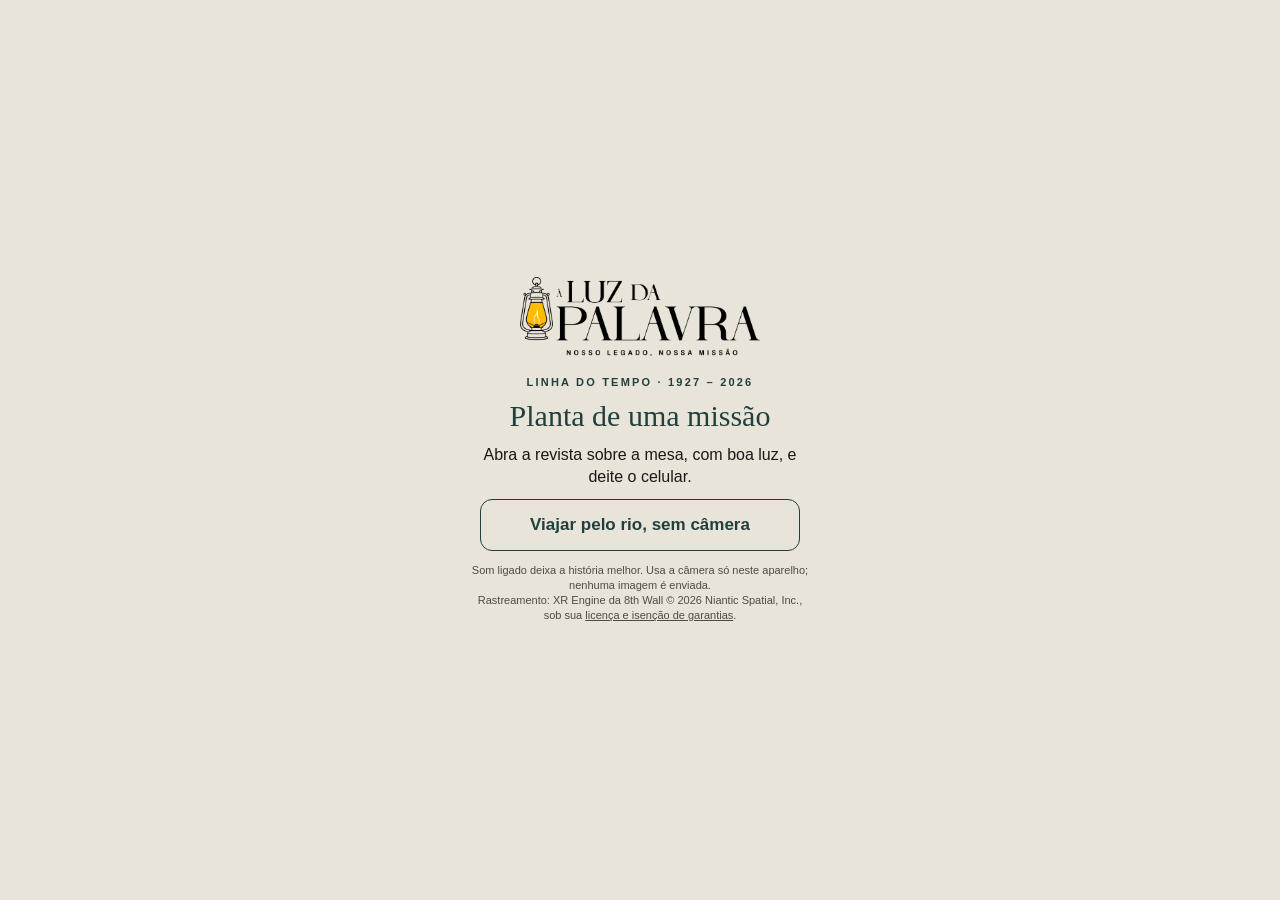
<file: index.html>
<!doctype html><html lang=pt-BR><head><meta charset=utf-8>
<meta name=viewport content="width=device-width,initial-scale=1,viewport-fit=cover,user-scalable=no">
<meta name=robots content="index,follow"><meta name=description content="Planta de uma missão: linha do tempo 1927–2026 e viagem pelo rio com o barco Luzeiro I. XIX Assembleia Ordinária da ANPa 2026."><title>Linha do Tempo · À Luz da Palavra</title>
<link rel=stylesheet href=estilo.css>
<script type=importmap>{"imports":{"three":"./vendor/three/three.module.js","three/addons/":"./vendor/three/addons/"}}</script>
</head><body>
<canvas id=c></canvas>
<section id=inicio>
  <img src=logo.png alt="À Luz da Palavra">
  <p class=kicker>LINHA DO TEMPO · 1927 – 2026</p>
  <h1>Planta de uma missão</h1>
  <p>Abra a revista sobre a mesa, com boa luz, e deite o celular.</p>
  <button id=btAR>Ver sobre a revista</button>
  <button id=bt3D class=sec>Viajar pelo rio, sem câmera</button>
  <small>Som ligado deixa a história melhor. Usa a câmera só neste aparelho; nenhuma imagem é enviada.<br>Rastreamento: XR Engine da 8th Wall © 2026 Niantic Spatial, Inc., sob sua <a href=vendor/8thwall-LICENSE.txt>licença e isenção de garantias</a>.</small>
</section>
<div id=mira hidden><i></i><p>Aponte para as duas páginas abertas</p></div>
<div id=msg hidden></div>
<nav id=barra hidden>
  <button id=btTour>▶ Ouvir a história</button>
  <div id=pontos></div>
  <button id=btSom aria-label="Som">♪</button>
</nav>
<article id=painel hidden>
  <button id=fecha aria-label=Fechar>×</button>
  <header><b id=pAno></b><span id=pN></span></header>
  <h2 id=pTit></h2>
  <p id=pEv></p>
  <div id=pFotos></div>
  <p id=pTxt></p>
  <footer><button id=btAnt>‹</button><button id=btOuvir>▶ Ouvir</button><button id=btProx>›</button></footer>
</article>
<div id=zoom hidden><img id=zImg alt=""><button id=zFecha aria-label=Fechar>×</button></div>
<script type=module src=app.js></script>
</body></html>
</file>
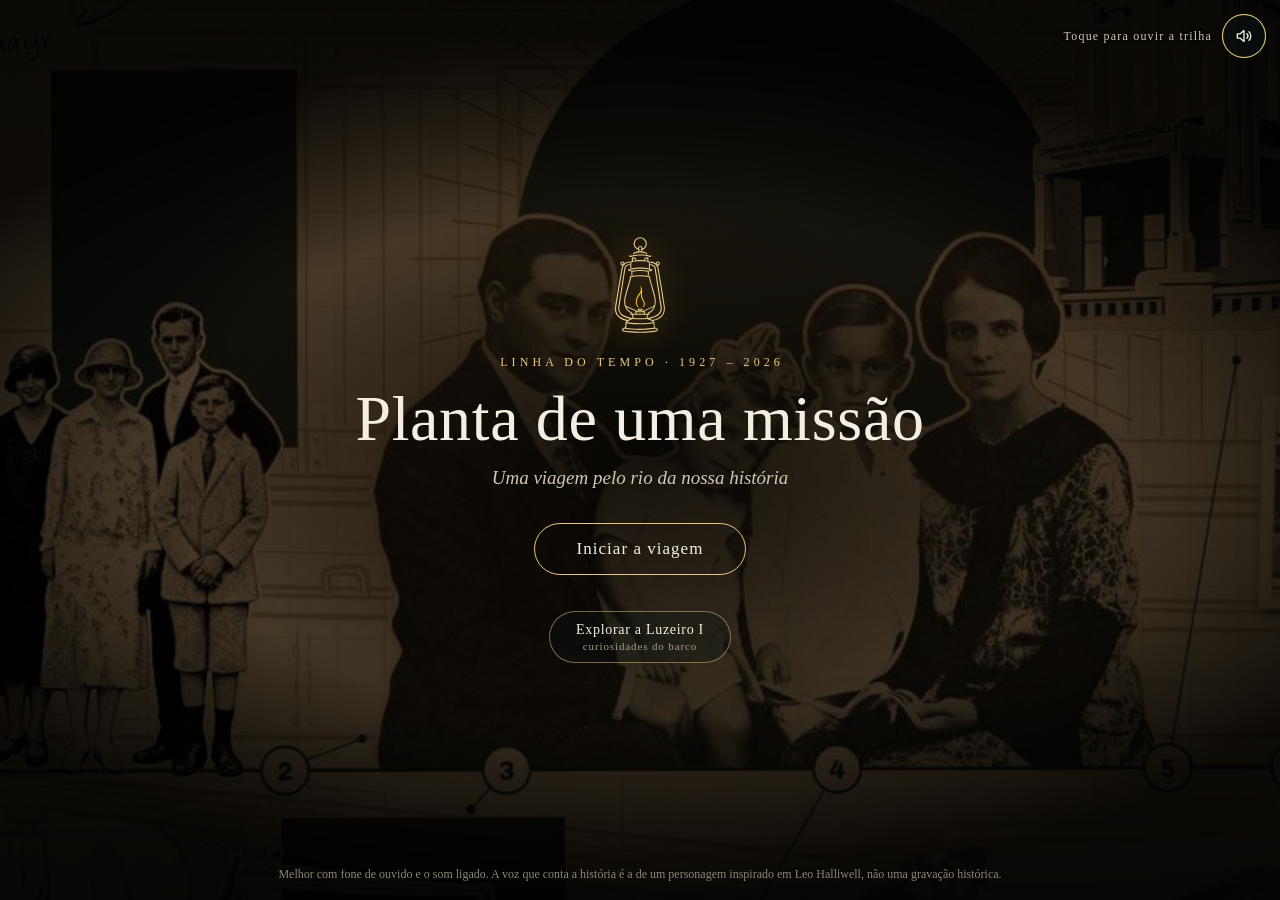
<file: rio/index.html>
<!doctype html><html lang=pt-BR><head><meta charset=utf-8>
<meta name=viewport content="width=device-width,initial-scale=1,viewport-fit=cover,user-scalable=no">
<meta name=robots content=noindex><meta name=theme-color content="#000000"><title>Planta de uma missão · A viagem</title>
<style>html,body{margin:0;height:100%;background:#000;overflow:hidden;overscroll-behavior:none;-webkit-user-select:none;user-select:none;-webkit-touch-callout:none;touch-action:none}canvas{position:fixed;inset:0;width:100%;height:100%;display:block}</style>
<link rel=stylesheet href=rio.css>
<script type=importmap>{"imports":{"three":"./vendor/three/three.module.js","three/addons/":"./vendor/three/addons/"}}</script>
</head><body>
<canvas id=c></canvas>
<script type=module src=fundo_inicio.js></script>
<script type=module src=musica_inicio.js></script>
<script type=module src=main.js></script>
</body></html>
</file>
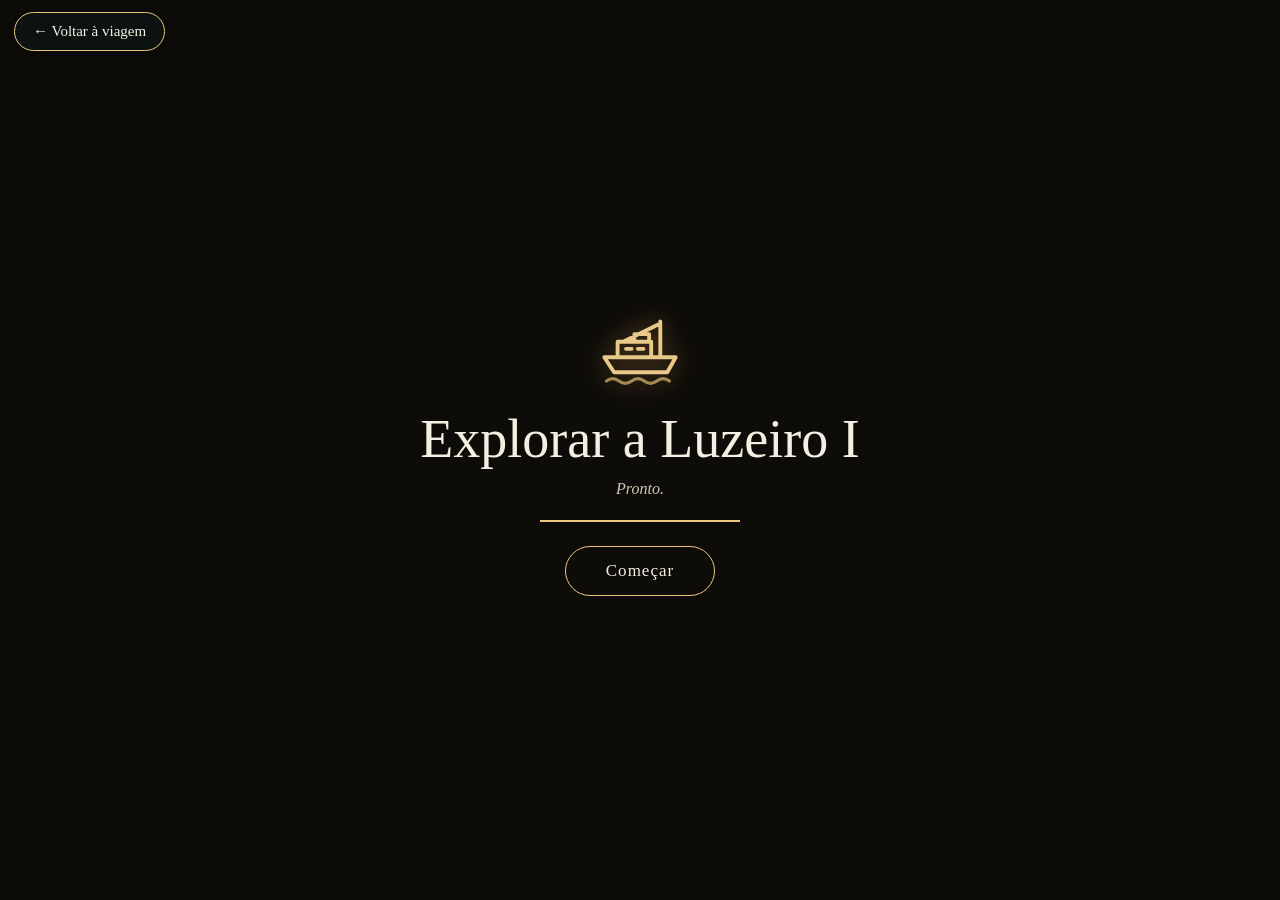
<file: rio/barco_modo/explorar.html>
<!doctype html><html lang=pt-BR><head><meta charset=utf-8>
<meta name=viewport content="width=device-width,initial-scale=1,viewport-fit=cover,user-scalable=no">
<meta name=robots content=noindex><meta name=theme-color content="#0e0c09"><title>Explorar a Luzeiro I</title>
<link rel=stylesheet href=explorar.css>
<script type=importmap>{"imports":{"three":"../vendor/three/three.module.js","three/addons/":"../vendor/three/addons/"}}</script>
</head><body>
<canvas id=c></canvas>
<div id=eCarrega><svg class=icoBarco viewBox="0 0 24 24" aria-hidden=true><path d="M1.8 15.2h20.4l-2.4 4.3H4.6zM5.6 15.2v-4.4h9.6v4.4M8 12.8h1.6M11.4 12.8h1.6M17.8 15.2V5M17.8 5.6L7.2 10.8M10.4 10.8V8.6h4.2v2.2"/><path class=agua d="M2.4 22c1.2-.9 2.4-.9 3.6 0s2.4.9 3.6 0 2.4-.9 3.6 0 2.4.9 3.6 0 2.4-.9 3.6 0"/></svg><h1>Explorar a Luzeiro I</h1><p id=eCarregaT>Carregando o barco…</p><div id=eBarra><i></i></div><button id=eEntra hidden>Começar</button></div>
<a id=eVolta href="../index.html" title="Voltar à viagem pelo rio">← Voltar à viagem</a>
<div id=eTitulo><small>EXPLORAR A LUZEIRO I</small><b id=eCap></b></div>
<div id=eAviso hidden>ANIMAÇÃO MERAMENTE ILUSTRATIVA · a estrutura e a ordem de montagem são uma reconstrução provável, não um desenho de época.</div>
<div id=eLeg></div>
<div id=eRotulos></div>
<article id=eCard hidden><button class=fecha aria-label=Fechar>×</button><span class=tag></span><h3></h3><p></p><small class=fonte></small></article>
<div id=eVideo hidden><video muted loop playsinline></video><small>Representação ilustrativa de possíveis atividades a bordo.</small></div>
<div id=eVideoTela hidden><video controls playsinline></video><small>Representação ilustrativa de possíveis atividades a bordo.</small><button aria-label=Fechar>×</button></div>
<nav id=eCaps>
 <button data-c=0>① O barco</button><button data-c=1>② Como foi construída</button><button data-c=2>③ Raio-X</button><button data-c=3>④ Por dentro</button><button data-c=4>⑤ Livre</button>
 <button id=eNum>⚖ Números</button><span class=sep></span><span id=eModos role=group aria-label="Modo de vista"><button data-m=normal>Normal</button><button data-m=raiox>Raio-X</button><button data-m=projeto>Projeto naval</button></span><span class=sep></span><button id=ePausa aria-label=Pausar>⏸</button><button id=eMudo aria-label=Som>🔊</button>
</nav>
<div id=eBarraAnim hidden><i></i></div>
<div id=eEscala hidden><i></i><span>0</span><b>1 m</b></div>
<div id=eCarimbo hidden><b>LUZEIRO I — PLANO DE CONSTRUÇÃO</b><span>(reconstituição ilustrativa)</span><span class=vista>Vista: PERSPECTIVA</span><span>Medidas tiradas do modelo 3D; as fontes divergem (9,1 a 11 m de comprimento).</span><span class=ress>Não é um plano histórico: ninguém guardou o desenho do estaleiro.</span><span>Explorar a Luzeiro I · XIX Assembleia ANPa · 2026</span></div>
<script type=module src=explorar.js></script>
</body></html>
</file>
